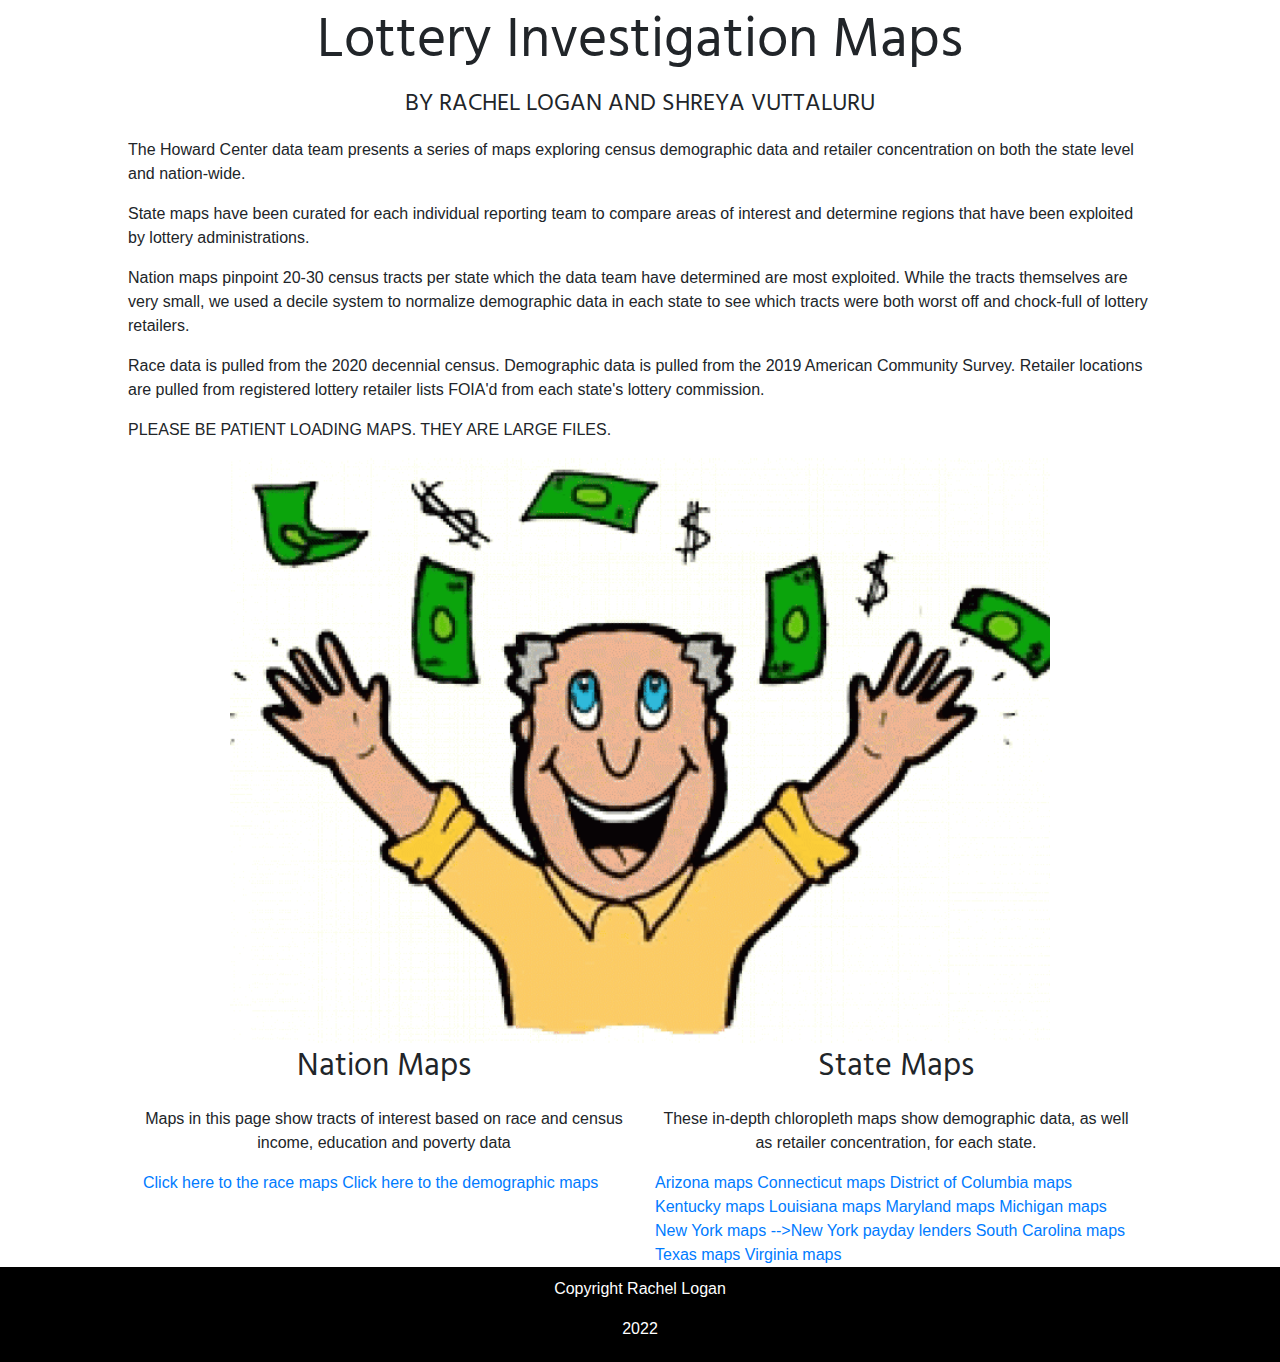
<file: index.html>
<!DOCTYPE html>
<html lang="en">
	<head>
		<title>Lottery Maps</title>
		<meta name="viewport" content="width=device-width, initial-scale=1, shrink-to-fit=no">

		 <!-- Bootstrap CSS -->
		<link rel="stylesheet" href="https://stackpath.bootstrapcdn.com/bootstrap/4.4.1/css/bootstrap.min.css" integrity="sha384-Vkoo8x4CGsO3+Hhxv8T/Q5PaXtkKtu6ug5TOeNV6gBiFeWPGFN9MuhOf23Q9Ifjh" crossorigin="anonymous">
		<script src="https://stackpath.bootstrapcdn.com/bootstrap/4.3.1/js/bootstrap.min.js" integrity="sha384-JjSmVgyd0p3pXB1rRibZUAYoIIy6OrQ6VrjIEaFf/nJGzIxFDsf4x0xIM+B07jRM" crossorigin="anonymous"></script>

		<!--Google fonts-->
		<link href="https://fonts.googleapis.com/css2?family=Hind:wght@400;700&display=swap" rel="stylesheet">

		<!--Element stylesheet-->
		<link rel="stylesheet" type="text/css" href="stylesheet.css">

	</head>
	<body>
		<div id="heading">
			<p id="headline">Lottery Investigation Maps</p>
			<p id="byline">By Rachel Logan and Shreya Vuttaluru</p>
		</div>

		<div id="body">

			<p>The Howard Center data team presents a series of maps exploring census demographic data and retailer concentration on both the state level and nation-wide.</p>

			<p>State maps have been curated for each individual reporting team to compare areas of interest and determine regions that have been exploited by lottery administrations.</p>

			<p>Nation maps pinpoint 20-30 census tracts per state which the data team have determined are most exploited. While the tracts themselves are very small, we used a decile system to normalize demographic data in each state to see which tracts were both worst off and chock-full of lottery retailers.</p>

			<p>Race data is pulled from the 2020 decennial census. Demographic data is pulled from the 2019 American Community Survey. Retailer locations are pulled from registered lottery retailer lists FOIA'd from each state's lottery commission.</p>

			<p>PLEASE BE PATIENT LOADING MAPS. THEY ARE LARGE FILES.</p>


			<div class="photo">
				<img src="images/lotto-win-man.png" alt="man throws money in air" width=100%>
			</div>


			<!--BEGIN Grid system from bootstrap-->
			<div class="container">
		        <div class="row">

		            <div class="col-md-6">
		                <p class="chapter-top">Nation Maps</p>
		                <p class="explained">Maps in this page show tracts of interest based on race and census income, education and poverty data</p>
		                <a class="map-link" href = "map-htmls/race_national_map.html">Click here to the race maps</a>
										<a class="map-link" href = "map-htmls/demo_national_map.html">Click here to the demographic maps</a>
		            </div>

		            <div class="col-md-6">
		                <p class="chapter-top">State Maps</p>
		                <p class="explained">These in-depth chloropleth maps show demographic data, as well as retailer concentration, for each state.</p>
		                <a class="map-link" href = "map-htmls/Arizona.html">Arizona maps</a>
		                <a class="map-link" href = "map-htmls/Connecticut.html">Connecticut maps</a>
		                <a class="map-link" href = "map-htmls/District of Columbia.html">District of Columbia maps</a>
		                <a class="map-link" href = "map-htmls/Kentucky.html">Kentucky maps</a>
		                <a class="map-link" href = "map-htmls/Louisiana.html">Louisiana maps</a>
		                <a class="map-link" href = "map-htmls/Maryland.html">Maryland maps</a>
		                <a class="map-link" href = "map-htmls/Michigan.html">Michigan maps</a>
		                <a class="map-link" href = "map-htmls/New York.html">New York maps</a>
		                <a class="map-link" href = "map-htmls/New York lenders.html">-->New York payday lenders</a>
		                <a class="map-link" href = "map-htmls/South Carolina.html">South Carolina maps</a>
		                <a class="map-link" href = "map-htmls/Texas.html">Texas maps</a>
		                <a class="map-link" href = "map-htmls/Virginia.html">Virginia maps</a>
		            </div>

		        </div>
			</div>
			<!--END Grid system from bootstrap-->

		</div>


		<div id="footer">
			<p>Copyright Rachel Logan</p>
			<p>2022</p>
		</div>


		<!-- jQuery first, then Popper.js, then Bootstrap JS -->
 		<script src="https://code.jquery.com/jquery-3.4.1.slim.min.js" integrity="sha384-J6qa4849blE2+poT4WnyKhv5vZF5SrPo0iEjwBvKU7imGFAV0wwj1yYfoRSJoZ+n" crossorigin="anonymous"></script>

 		<script src="https://cdn.jsdelivr.net/npm/popper.js@1.16.0/dist/umd/popper.min.js" integrity="sha384-Q6E9RHvbIyZFJoft+2mJbHaEWldlvI9IOYy5n3zV9zzTtmI3UksdQRVvoxMfooAo" crossorigin="anonymous"></script>

		<script src="https://stackpath.bootstrapcdn.com/bootstrap/4.4.1/js/bootstrap.min.js" integrity="sha384-wfSDF2E50Y2D1uUdj0O3uMBJnjuUD4Ih7YwaYd1iqfktj0Uod8GCExl3Og8ifwB6" crossorigin="anonymous"></script>

	</body>

</html>
</file>
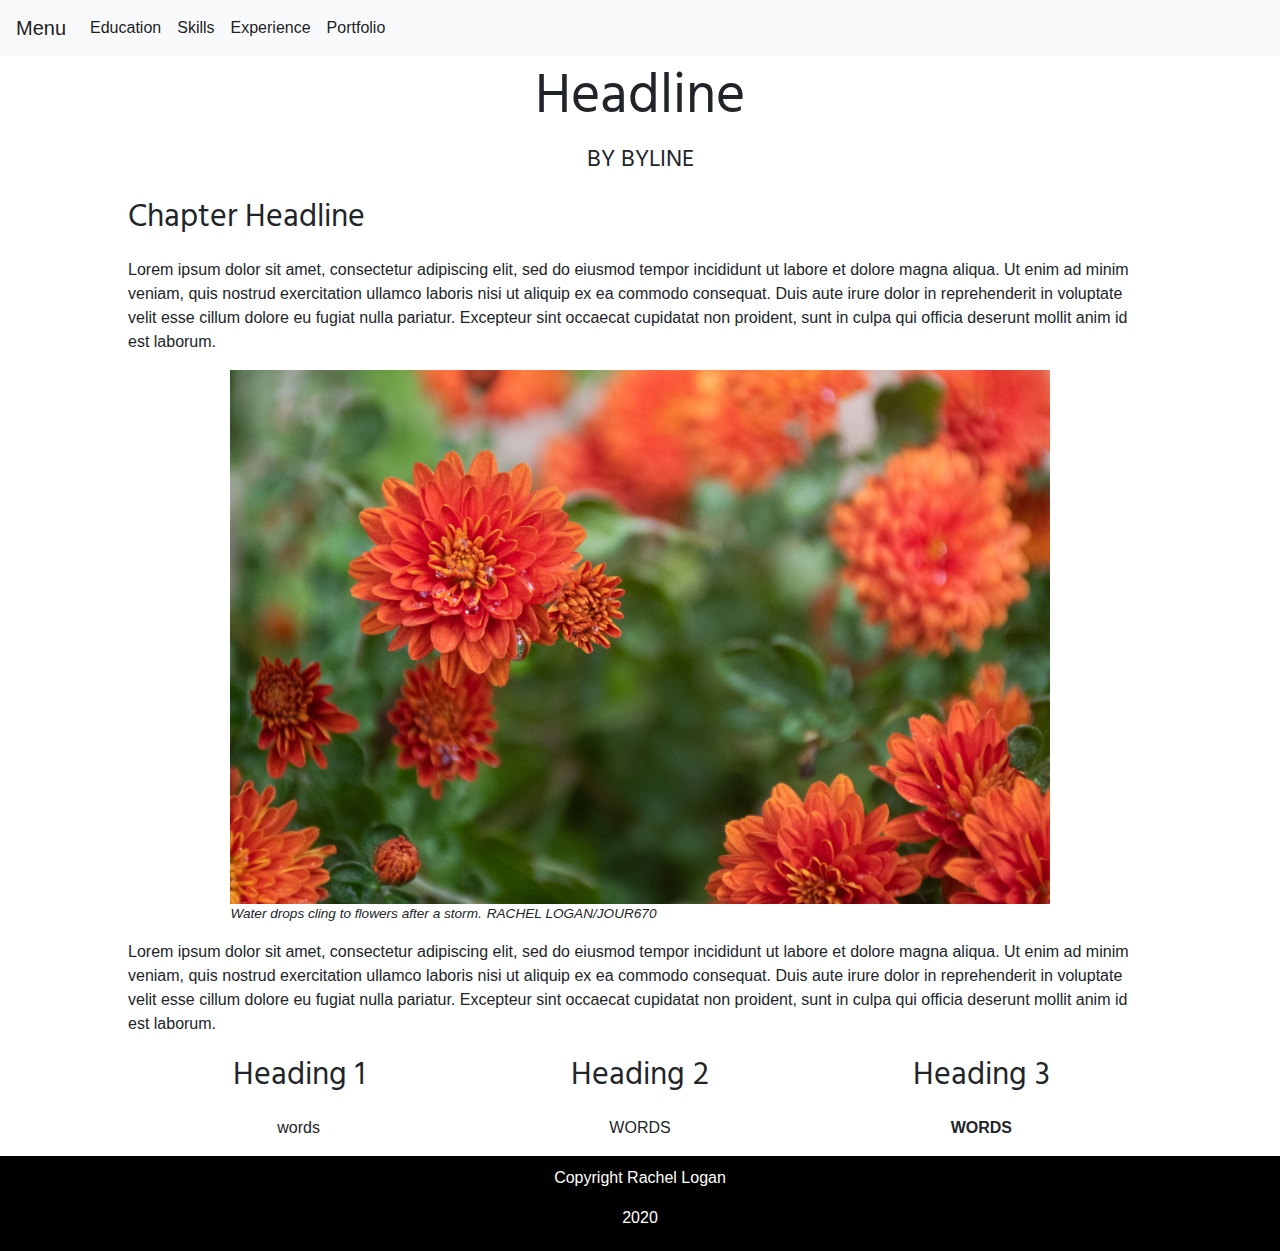
<file: html-template.html>
<!DOCTYPE html>
<html lang="en">
	<head>
		<title>HTML Template</title>
		<meta name="viewport" content="width=device-width, initial-scale=1, shrink-to-fit=no">

		 <!-- Bootstrap CSS -->
		<link rel="stylesheet" href="https://stackpath.bootstrapcdn.com/bootstrap/4.4.1/css/bootstrap.min.css" integrity="sha384-Vkoo8x4CGsO3+Hhxv8T/Q5PaXtkKtu6ug5TOeNV6gBiFeWPGFN9MuhOf23Q9Ifjh" crossorigin="anonymous">
		<script src="https://stackpath.bootstrapcdn.com/bootstrap/4.3.1/js/bootstrap.min.js" integrity="sha384-JjSmVgyd0p3pXB1rRibZUAYoIIy6OrQ6VrjIEaFf/nJGzIxFDsf4x0xIM+B07jRM" crossorigin="anonymous"></script>

		<!--Google fonts-->
		<link href="https://fonts.googleapis.com/css2?family=Hind:wght@400;700&display=swap" rel="stylesheet"> 

		<!--Element stylesheet-->
		<link rel="stylesheet" type="text/css" href="stylesheet.css">

	</head>
	<body>

		<!--BEGIN Navbar from bootstrap-->
		<nav class="navbar navbar-expand-lg navbar-light bg-light" id="top">
		  	<a class="navbar-brand" href="#">Menu</a>
		  	<button class="navbar-toggler" type="button" data-toggle="collapse" data-target="#navbarSupportedContent" aria-controls="navbarSupportedContent" aria-expanded="false" aria-label="Toggle navigation">
		    	<span class="navbar-toggler-icon"></span>
		  	</button>

		  	<div class="collapse navbar-collapse" id="navbarSupportedContent">
		    	<ul class="navbar-nav mr-auto">
		      		<li class="nav-item active">
		        		<a class="nav-link" href="#">Education <span class="sr-only">(current)</span></a>
		      		</li>
		      		<li class="nav-item active">
		        		<a class="nav-link" href="#">Skills <span class="sr-only">(current)</span></a>
		      		</li>
		      		<li class="nav-item active">
		        		<a class="nav-link" href="#">Experience <span class="sr-only">(current)</span></a>
		      		</li>
		      		<li class="nav-item active">
		        		<a class="nav-link" href="#">Portfolio <span class="sr-only">(current)</span></a>
		      		</li>
		    	</ul>
		  	</div>
		</nav>
		<!--END Navbar from bootstrap-->

		<div id="body">

			<p id="headline">Headline</p>
			<p id="byline">By Byline</p>

			<p class="chapter-top">Chapter Headline</p>

			<p>Lorem ipsum dolor sit amet, consectetur adipiscing elit, sed do eiusmod tempor incididunt ut labore et dolore magna aliqua. Ut enim ad minim veniam, quis nostrud exercitation ullamco laboris nisi ut aliquip ex ea commodo consequat. Duis aute irure dolor in reprehenderit in voluptate velit esse cillum dolore eu fugiat nulla pariatur. Excepteur sint occaecat cupidatat non proident, sunt in culpa qui officia deserunt mollit anim id est laborum.</p>


			<div class="photo">
				<img src="images/flowers.jpg" alt="water drops on orange flowers" width=100%>
				<p class="caption">Water drops cling to flowers after a storm.<span class="photo-cred">Rachel Logan/JOUR670</span></p>
			</div>

			<p>Lorem ipsum dolor sit amet, consectetur adipiscing elit, sed do eiusmod tempor incididunt ut labore et dolore magna aliqua. Ut enim ad minim veniam, quis nostrud exercitation ullamco laboris nisi ut aliquip ex ea commodo consequat. Duis aute irure dolor in reprehenderit in voluptate velit esse cillum dolore eu fugiat nulla pariatur. Excepteur sint occaecat cupidatat non proident, sunt in culpa qui officia deserunt mollit anim id est laborum.</p>		


			<!--BEGIN Grid system from bootstrap-->
			<div class="container">
		        <div class="row">

		            <div class="col-md-4">
		                <p class="chapter-top">Heading 1</p>
		                <p>words</p>
		            </div>

		            <div class="col-md-4">
		                <p class="chapter-top">Heading 2</p>
		                <p>WORDS</p>
		            </div>

		            <div class="col-md-4">
		                <p class="chapter-top">Heading 3</p>
		                <p><strong>WORDS</strong></p>
		            </div>
		        </div>
			</div>
			<!--END Grid system from bootstrap-->

		</div>


		<div id="footer">
			<p>Copyright Rachel Logan</p>
			<p>2020</p>
		</div>


		<!-- jQuery first, then Popper.js, then Bootstrap JS -->
 		<script src="https://code.jquery.com/jquery-3.4.1.slim.min.js" integrity="sha384-J6qa4849blE2+poT4WnyKhv5vZF5SrPo0iEjwBvKU7imGFAV0wwj1yYfoRSJoZ+n" crossorigin="anonymous"></script>

 		<script src="https://cdn.jsdelivr.net/npm/popper.js@1.16.0/dist/umd/popper.min.js" integrity="sha384-Q6E9RHvbIyZFJoft+2mJbHaEWldlvI9IOYy5n3zV9zzTtmI3UksdQRVvoxMfooAo" crossorigin="anonymous"></script>

		<script src="https://stackpath.bootstrapcdn.com/bootstrap/4.4.1/js/bootstrap.min.js" integrity="sha384-wfSDF2E50Y2D1uUdj0O3uMBJnjuUD4Ih7YwaYd1iqfktj0Uod8GCExl3Og8ifwB6" crossorigin="anonymous"></script>

	</body>

</html>
</file>
<file: stylesheet.css>
#body{
	width:80%;
	margin: 0 auto;
}

#top{
	background-color: black;
	color:white;
}

p{
	font-size:1em;
}

#headline{
	font-family: Hind, sans-serif;
	font-size: 3.5em;
	text-align: center;
	margin-bottom: 2px;
}

#byline{
	font-family: Hind, sans-serif;
	font-size: 1.5em;
	text-align: center;
	text-transform: uppercase;
}

.chapter-top{
	font-family: Hind, sans-serif;
	font-size: 2em;
}

.photo{
	width:80%;
	margin: 0 auto;
}

.caption{
	font-style: italic;
	font-size:.85em;
}

.photo-cred{
	margin-left: 5px;
	text-transform: uppercase;

}

#footer{	
	padding-top:10px;
	padding-bottom: 5px;
	background-color: black;
}

#footer p{
	text-align: center;
	color:white;

}
.container p{
	text-align: center
}
</file>
